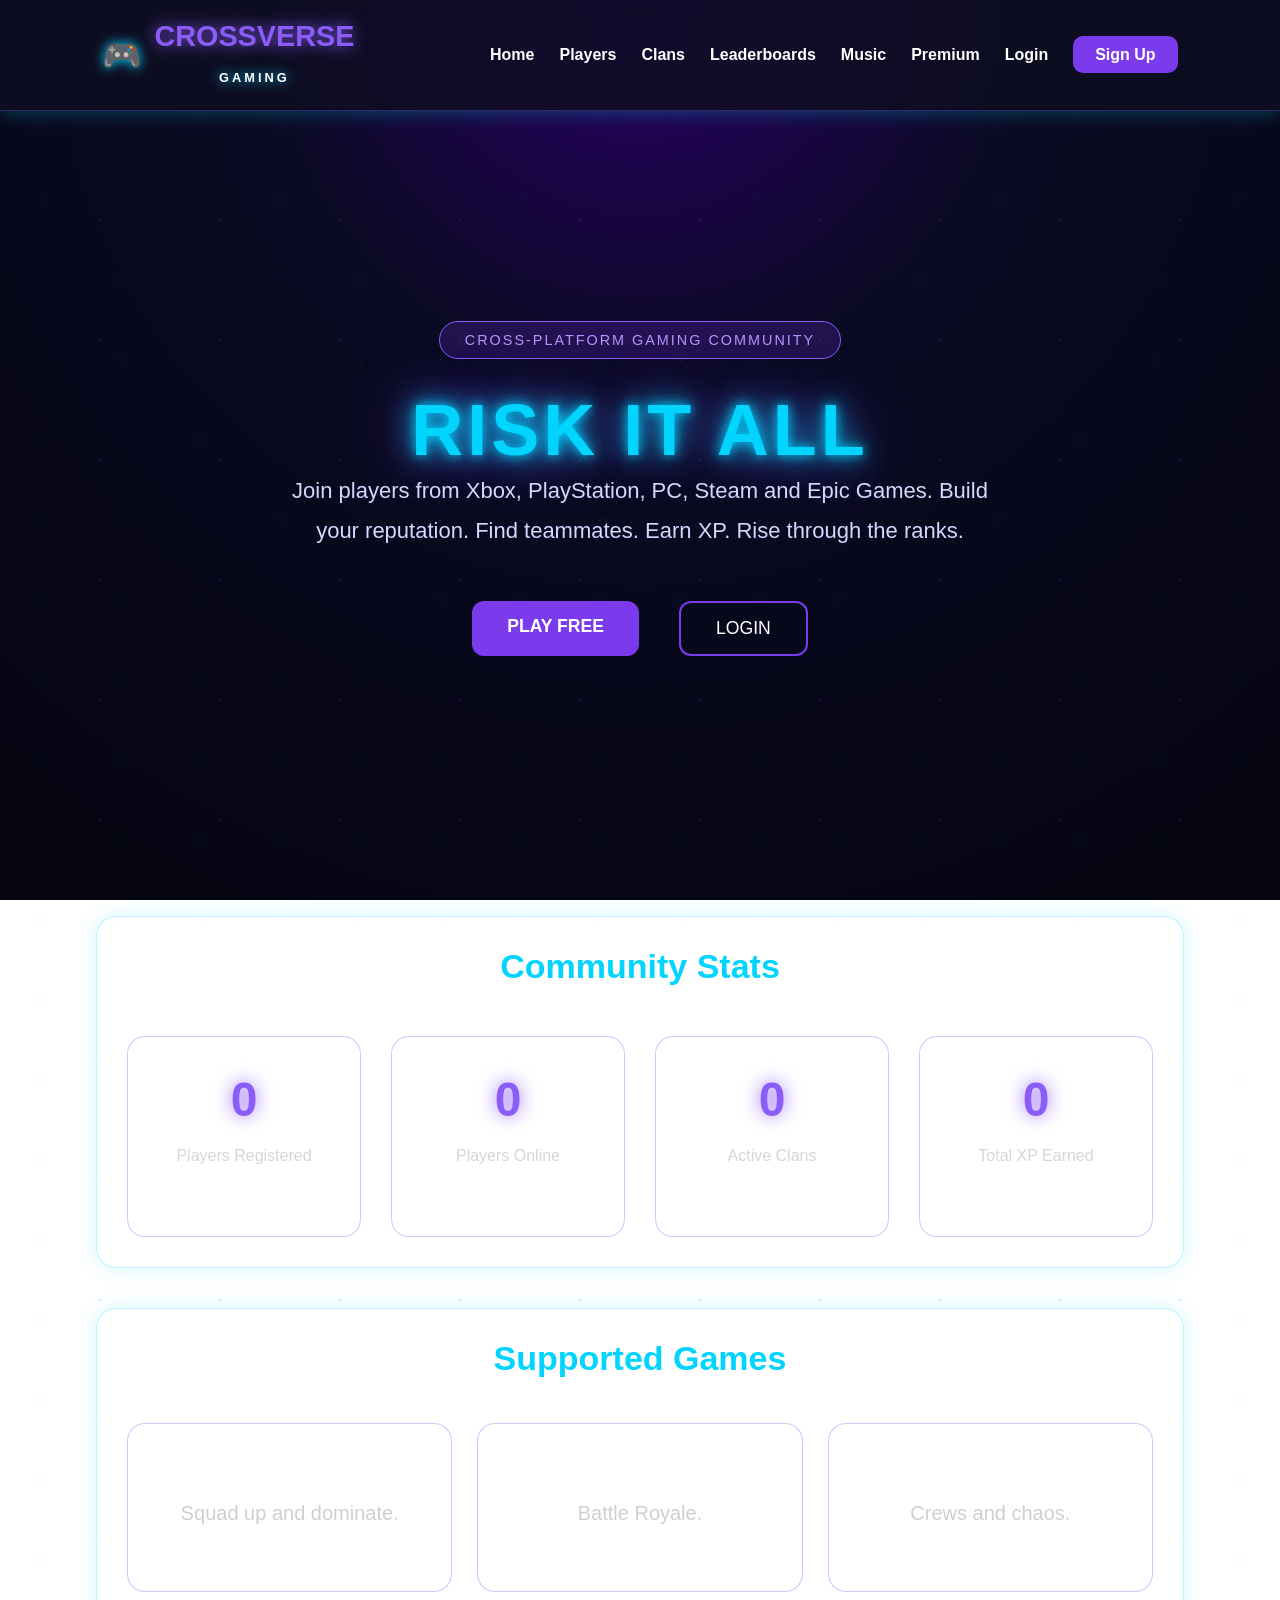
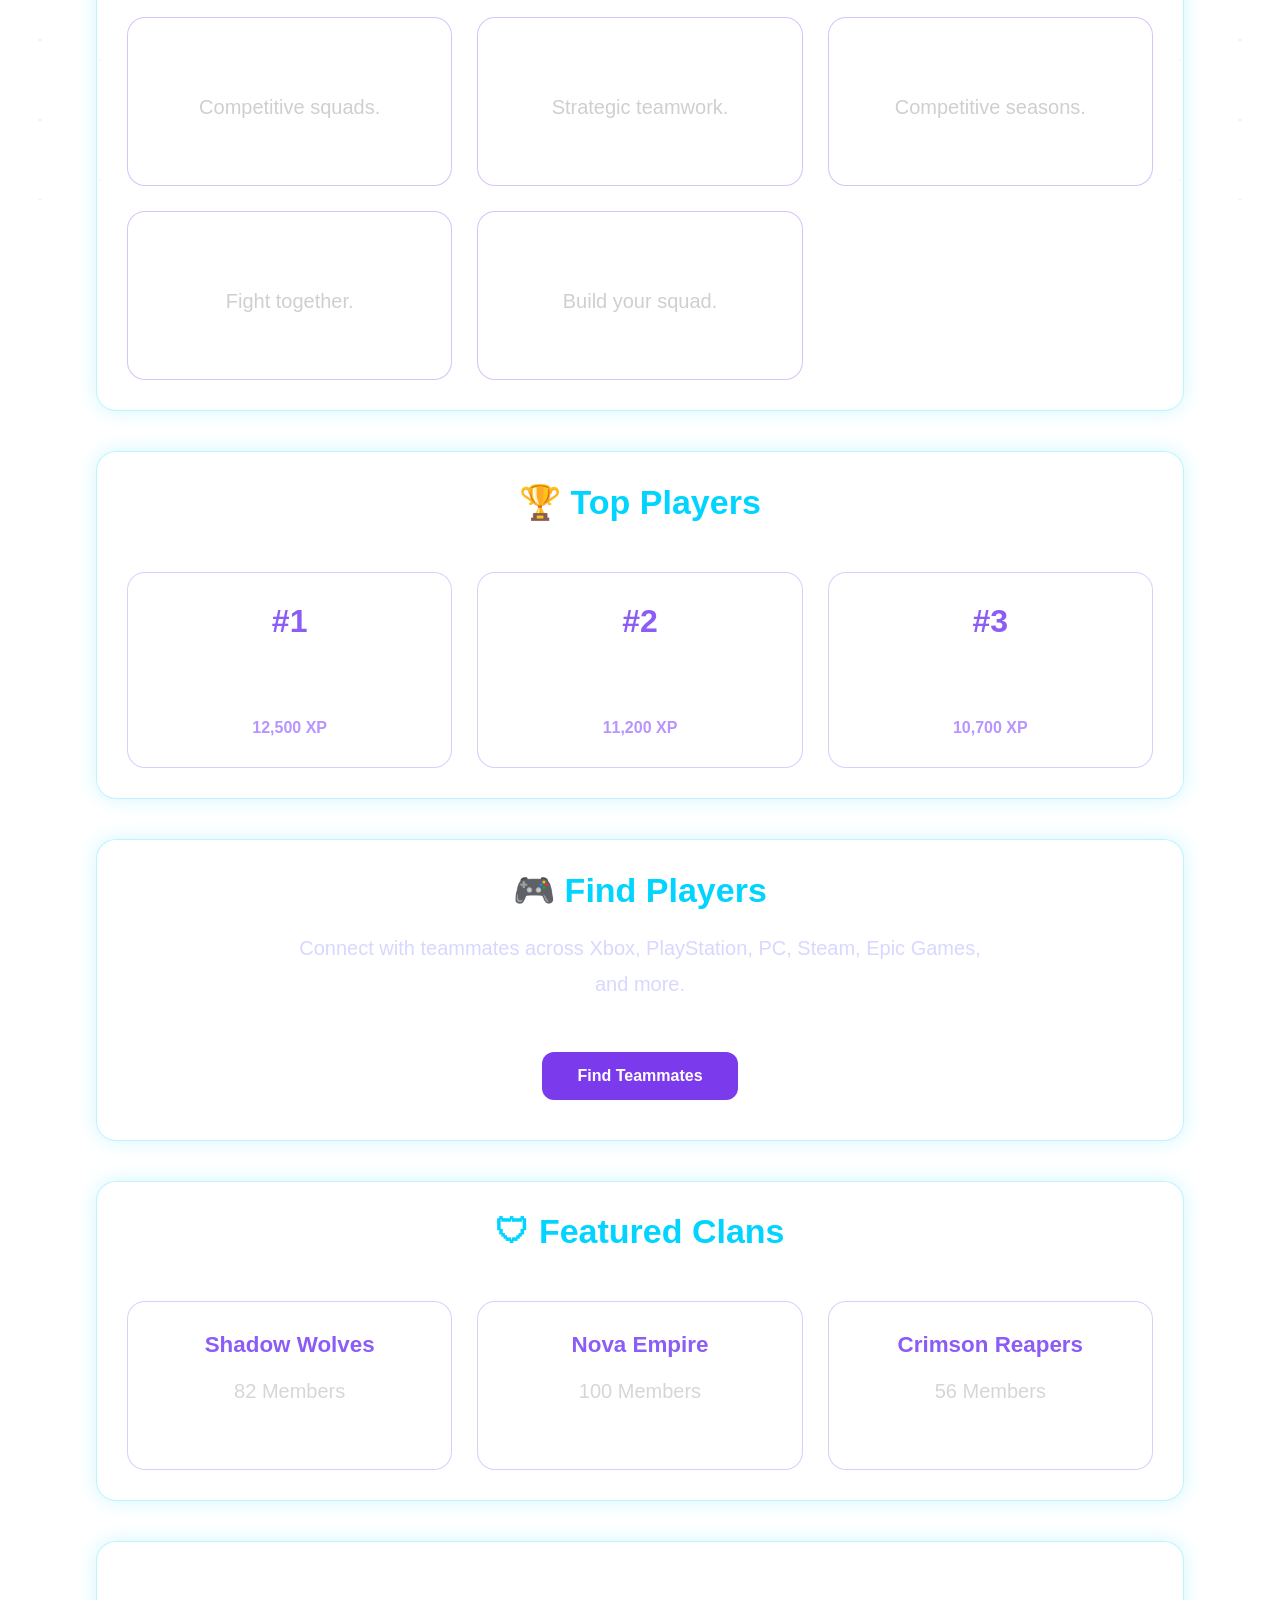
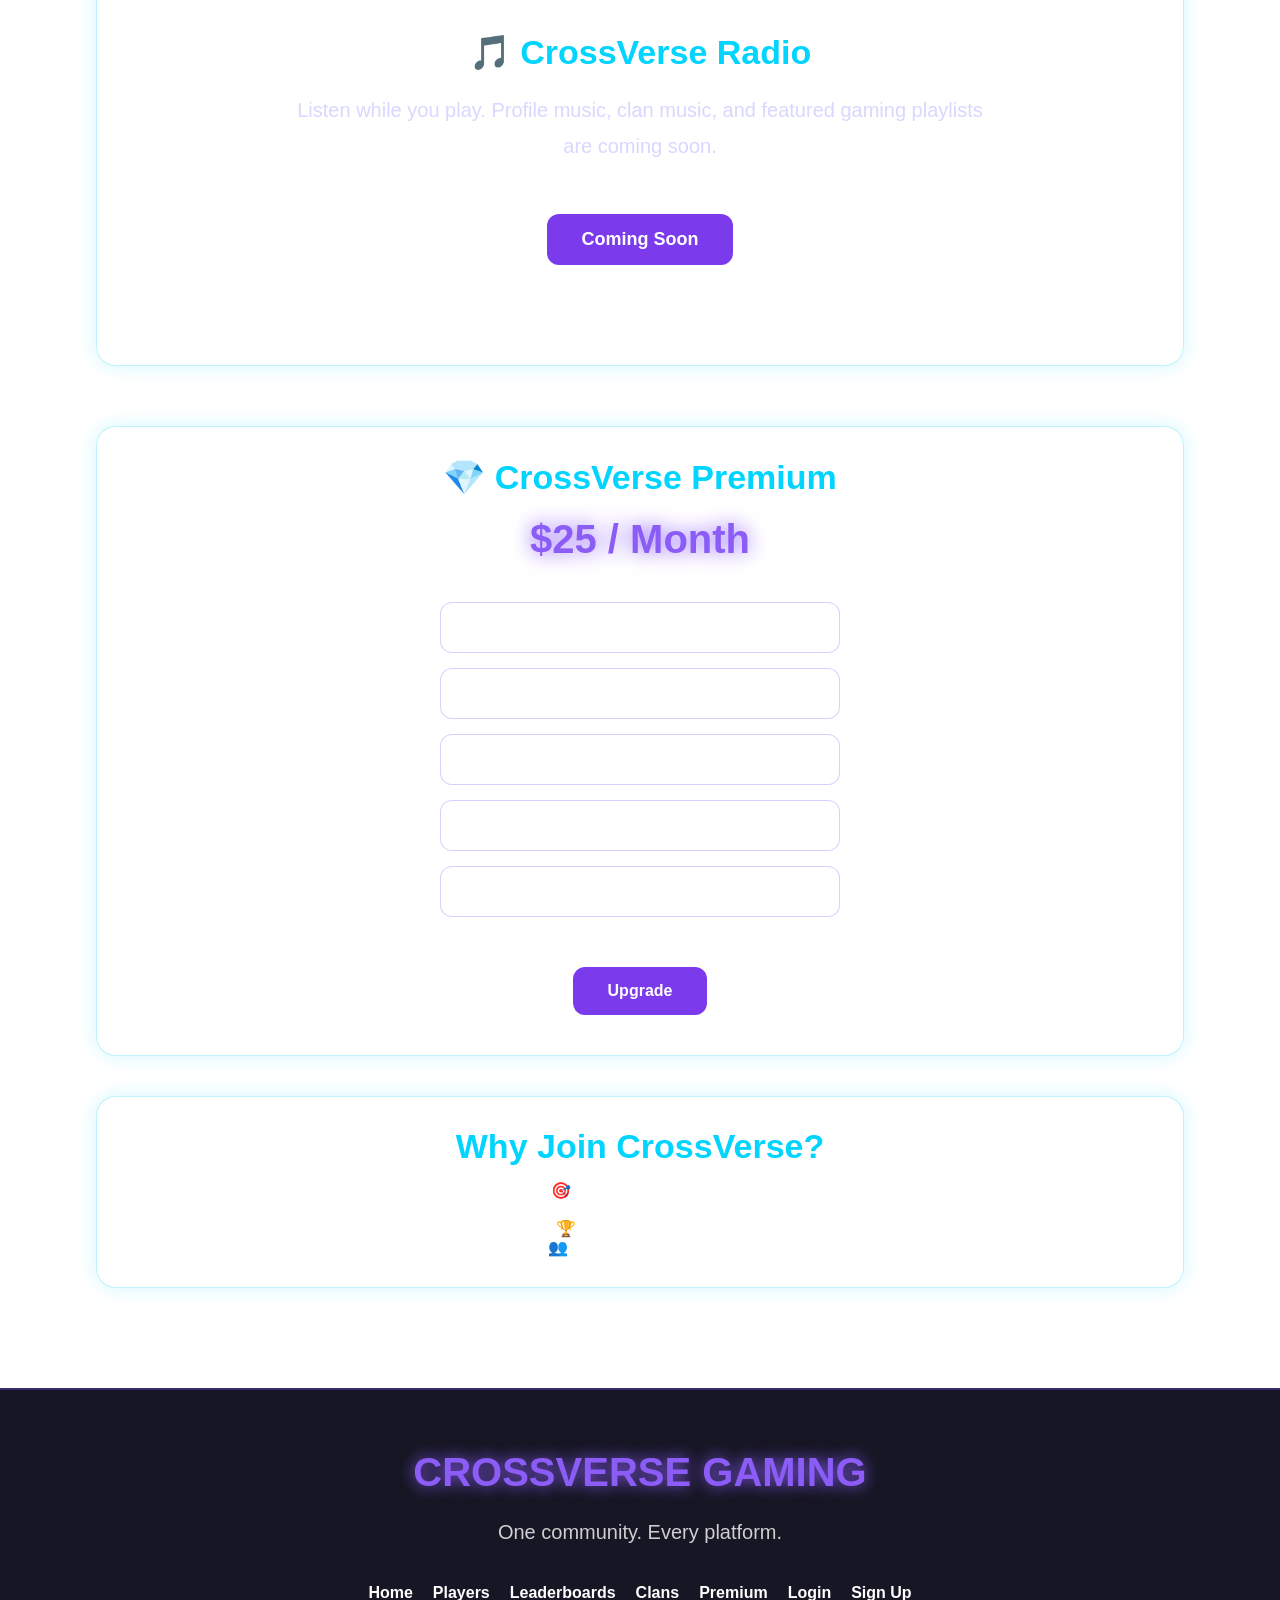
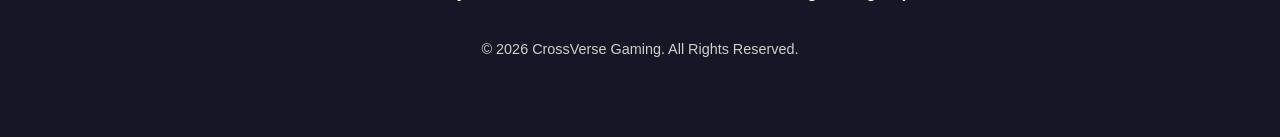
<file: index.html>
<!DOCTYPE html>
<html lang="en">
<head>
    <meta charset="UTF-8">
    <meta name="viewport" content="width=device-width, initial-scale=1.0">
    <title>CrossVerse Gaming</title>

    <link rel="stylesheet" href="styles.css">
    <script defer src="main.js"></script>
</head>

<body>

<nav class="navbar">

    <div class="logo">
        <span class="logo-icon">🎮</span>
        <div class="logo-text">
            <h2>CROSSVERSE</h2>
            <span>GAMING</span>
        </div>
    </div>

    <ul class="nav-links">
        <li><a href="index.html">Home</a></li>
        <li><a href="#">Players</a></li>
        <li><a href="#">Clans</a></li>
        <li><a href="#">Leaderboards</a></li>
        <li><a href="#">Music</a></li>
        <li><a href="#">Premium</a></li>
        <li><a href="login.html">Login</a></li>
        <li><a href="signup.html" class="signup-btn">Sign Up</a></li>
    </ul>

</nav>

<header class="hero">

    <div class="hero-content">

        <span class="hero-tag">
            CROSS-PLATFORM GAMING COMMUNITY
        </span>

        <h1>
            RISK IT ALL
        </h1>

        <p>

            Join players from Xbox, PlayStation, PC,
            Steam and Epic Games.

            Build your reputation.

            Find teammates.

            Earn XP.

            Rise through the ranks.

        </p>

        <div class="hero-buttons">

            <a href="signup.html" class="primary-btn">
                PLAY FREE
            </a>

            <a href="login.html" class="secondary-btn">
                LOGIN
            </a>

        </div>

    </div>

</header>

<section class="stats-section">

<h2>Community Stats</h2>

<div class="stats-grid">

<div class="stat-card">

<h3>0</h3>

<p>Players Registered</p>

</div>

<div class="stat-card">

<h3>0</h3>

<p>Players Online</p>

</div>

<div class="stat-card">

<h3>0</h3>

<p>Active Clans</p>

</div>

<div class="stat-card">

<h3>0</h3>

<p>Total XP Earned</p>

</div>

</div>

</section>

<section class="games">

<h2>Supported Games</h2>

<div class="games-grid">

<div class="game-card">
<h3>Call of Duty</h3>
<p>Squad up and dominate.</p>
</div>

<div class="game-card">
<h3>Fortnite</h3>
<p>Battle Royale.</p>
</div>

<div class="game-card">
<h3>Grand Theft Auto V</h3>
<p>Crews and chaos.</p>
</div>

<div class="game-card">
<h3>Apex Legends</h3>
<p>Competitive squads.</p>
</div>

<div class="game-card">
<h3>Rainbow Six Siege</h3>
<p>Strategic teamwork.</p>
</div>

<div class="game-card">
<h3>Rocket League</h3>
<p>Competitive seasons.</p>
</div>

<div class="game-card">
<h3>ARC Raiders</h3>
<p>Fight together.</p>
</div>

<div class="game-card">
<h3>Warframe</h3>
<p>Build your squad.</p>
</div>


</div>
</section>

<!-- Leaderboards -->

<section class="leaderboards">

    <h2>🏆 Top Players</h2>

    <div class="leaderboard-grid">

        <div class="leader-card">
            <h3>#1</h3>
            <p>Player Name</p>
            <span>12,500 XP</span>
        </div>

        <div class="leader-card">
            <h3>#2</h3>
            <p>Player Name</p>
            <span>11,200 XP</span>
        </div>

        <div class="leader-card">
            <h3>#3</h3>
            <p>Player Name</p>
            <span>10,700 XP</span>
        </div>

    </div>

</section>

<!-- Find Players -->

<section class="find-players">

    <h2>🎮 Find Players</h2>

    <p>
        Connect with teammates across Xbox, PlayStation, PC, Steam,
        Epic Games, and more.
    </p>

    <a href="#" class="primary-btn">
        Find Teammates
    </a>

</section>

<!-- Featured Clans -->

<section class="clans">

    <h2>🛡 Featured Clans</h2>

    <div class="clan-grid">

        <div class="clan-card">
            <h3>Shadow Wolves</h3>
            <p>82 Members</p>
        </div>

        <div class="clan-card">
            <h3>Nova Empire</h3>
            <p>100 Members</p>
        </div>

        <div class="clan-card">
            <h3>Crimson Reapers</h3>
            <p>56 Members</p>
        </div>

    </div>

</section>

<!-- CrossVerse Radio -->

<section class="radio">

    <h2>🎵 CrossVerse Radio</h2>

    <p>
        Listen while you play. Profile music, clan music,
        and featured gaming playlists are coming soon.
    </p>

    <button class="primary-btn">
        Coming Soon
    </button>

</section>

<!-- Premium -->

<section class="premium">

    <h2>💎 CrossVerse Premium</h2>

    <h3>$25 / Month</h3>

    <ul>

        <li>✔ Bonus XP</li>

        <li>✔ Exclusive Profile Effects</li>

        <li>✔ Premium Badge</li>

        <li>✔ Early Access Features</li>

        <li>✔ Exclusive Rewards</li>

    </ul>

    <a href="#" class="primary-btn">
        Upgrade
    </a>

</section>

<!-- Why Join -->

<section class="why-crossverse">

    <h2>Why Join CrossVerse?</h2>

    <div class="why-grid">

        <div class="why-card">
            🎯 Build Your Reputation
        </div>

        <div class="why-card">
            ⚔ Earn XP
        </div>

        <div class="why-card">
            🏆 Climb Leaderboards
        </div>

        <div class="why-card">
            👥 Meet New Teammates
        </div>

    </div>

</section>

<!-- Footer -->

<footer class="footer">

    <div class="footer-content">

        <h2>CROSSVERSE GAMING</h2>

        <p>

            One community. Every platform.

        </p>

        <div class="footer-links">

            <a href="index.html">Home</a>

            <a href="#">Players</a>

            <a href="#">Leaderboards</a>

            <a href="#">Clans</a>

            <a href="#">Premium</a>

            <a href="login.html">Login</a>

            <a href="signup.html">Sign Up</a>

        </div>

        <p class="copyright">

            © 2026 CrossVerse Gaming. All Rights Reserved.

        </p>

    </div>

</footer>

</body>

</html>
</file>
<file: styles.css>
/* =========================================
   CROSSVERSE GAMING
   SECTION 1 - FOUNDATION
========================================= */

*{
    margin:0;
    padding:0;
    box-sizing:border-box;
}

html{
    scroll-behavior:smooth;
}

body{

    font-family:Arial, Helvetica, sans-serif;

    color:white;

    background:
    linear-gradient(rgba(10,10,25,.90),rgba(5,5,20,.95)),
    url("https://images.unsplash.com/photo-1511512578047-dfb367046420?auto=format&fit=crop&w=1920&q=80");

    background-size:cover;
    background-position:center;
    background-attachment:fixed;

    min-height:100vh;

    overflow-x:hidden;

}

/* Links */

a{

    text-decoration:none;
    color:white;
    transition:.3s;

}

a:hover{

    color:#8b5cf6;

}

/* Images */

img{

    max-width:100%;
    display:block;

}

/* Sections */

section{

    width:90%;
    max-width:1400px;

    margin:auto;

    padding:80px 0;

}

/* Headings */

h1{

    font-size:4rem;
    font-weight:800;
    text-transform:uppercase;

}

h2{

    font-size:2.5rem;
    margin-bottom:30px;
    text-align:center;

}

h3{

    font-size:1.4rem;

}

p{

    color:#d6d6d6;
    line-height:1.7;

}

/* Buttons */

.primary-btn{

    display:inline-block;

    padding:15px 35px;

    background:#7c3aed;

    border-radius:12px;

    color:white;

    font-weight:bold;

    transition:.3s;

    margin:10px;

}

.primary-btn:hover{

    background:#9f67ff;

    transform:translateY(-4px);

    box-shadow:0 0 25px #8b5cf6;

}

.secondary-btn{

    display:inline-block;

    padding:15px 35px;

    border:2px solid #7c3aed;

    border-radius:12px;

    color:white;

    transition:.3s;

    margin:10px;

}

.secondary-btn:hover{

    background:#7c3aed;

    transform:translateY(-4px);

}




/* =========================================

   SECTION 2 - NAVIGATION

========================================= */

.navbar{

    width:100%;

    display:flex;

    justify-content:space-between;

    align-items:center;

    padding:20px 8%;

    position:sticky;

    top:0;

    z-index:1000;

    background:rgba(15,15,35,.85);

    backdrop-filter:blur(15px);

    border-bottom:1px solid rgba(139,92,246,.30);

}

.logo{

    display:flex;

    align-items:center;

    gap:12px;

}

.logo-icon{

    font-size:2rem;

}

.logo-text h2{

    margin:0;

    font-size:1.8rem;

    color:#8b5cf6;

    text-shadow:0 0 15px #8b5cf6;

}

.logo-text span{

    color:#ffffff;

    font-size:.8rem;

    letter-spacing:3px;

}

.nav-links{

    display:flex;

    list-style:none;

    align-items:center;

    gap:25px;

}

.nav-links a{

    color:white;

    font-weight:600;

    transition:.3s;

}

.nav-links a:hover{

    color:#8b5cf6;

    text-shadow:0 0 12px #8b5cf6;

}

.signup-btn{

    background:#7c3aed;

    padding:10px 22px;

    border-radius:10px;

    transition:.3s;

}

.signup-btn:hover{

    background:#9f67ff;

    color:white;

    box-shadow:0 0 20px #8b5cf6;

}


/* =========================================

   SECTION 3 - HERO

========================================= */

.hero{

    min-height:90vh;

    display:flex;

    justify-content:center;

    align-items:center;

    text-align:center;

    padding:100px 20px;

}

.hero-content{

    max-width:900px;

}

.hero-tag{

    display:inline-block;

    background:rgba(124,58,237,.20);

    border:1px solid #8b5cf6;

    color:#b794ff;

    padding:10px 25px;

    border-radius:30px;

    margin-bottom:30px;

    font-size:.9rem;

    letter-spacing:2px;

}

.hero h1{

    font-size:5rem;

    margin-bottom:25px;

    color:#ffffff;

    text-shadow:

        0 0 10px #8b5cf6,

        0 0 25px #8b5cf6,

        0 0 50px #8b5cf6;

}

.hero p{

    max-width:700px;

    margin:0 auto 40px;

    font-size:1.2rem;

    color:#d1d5db;

}

.hero-buttons{

    display:flex;

    justify-content:center;

    flex-wrap:wrap;

    gap:20px;

}

.hero .primary-btn{

    font-size:1.1rem;

}

.hero .secondary-btn{

    font-size:1.1rem;

}



body {

  margin: 0;

  font-family: Arial, Helvetica, sans-serif;

  color: white;

  text-align: center;

  background:

    radial-gradient(circle at top, #2a0066 0%, #0a0a23 35%, #050510 100%);

  background-attachment: fixed;

  overflow-x: hidden;

}

h1 {

  font-size: 48px;

  color: #00d4ff;

  margin-top: 60px;

}

h2 {

  color: #a855f7;

  margin-bottom: 20px;

}

p {

  font-size: 20px;

  margin-bottom: 30px;

}

button {

  background: #00d4ff;

  color: black;

  border: none;

  padding: 15px 30px;

  margin: 10px;

  border-radius: 10px;

  font-size: 18px;

  cursor: pointer;

}

button:hover {

  background: #a855f7;

  color: white;

}

nav {

    display: flex;

    justify-content: space-between;

    align-items: center;

    padding: 18px 40px;

    background: rgba(10,10,25,.95);

    border-bottom: 2px solid #00d4ff;

    box-shadow: 0 0 20px #00d4ff55;

}

.logo {

    color: #00d4ff;

    font-size: 32px;

    font-weight: bold;

    text-shadow: 0 0 12px #00d4ff;

}

nav ul {

    display: flex;

    list-style: none;

    gap: 30px;

    margin: 0;

    padding: 0;

}

nav a {

    color: white;

    text-decoration: none;

    font-weight: bold;

    transition: .3s;

}

nav a:hover {

    color: #00d4ff;

    text-shadow: 0 0 10px #00d4ff;

}


.hero{

    min-height:85vh;

    display:flex;

    flex-direction:column;

    justify-content:center;

    align-items:center;

    padding:40px 20px;

}

.hero h1{

    font-size:72px;

    margin:0;

    text-transform:uppercase;

    letter-spacing:4px;

    color:#00d4ff;

    text-shadow:

    0 0 12px #00d4ff,

    0 0 30px #00d4ff,

    0 0 60px #7c3aed;

}

.hero h2{

    font-size:42px;

    margin:20px 0;

    color:#ffffff;

    text-shadow:0 0 18px #7c3aed;

}

.hero p{

    font-size:22px;

    max-width:700px;

    color:#d6d6ff;

    line-height:1.8;

}

section{

    width:85%;

    max-width:1100px;

    margin:40px auto;

    padding:30px;

    border-radius:20px;

    background:rgba(255,255,255,.05);

    backdrop-filter:blur(12px);

    border:1px solid rgba(0,212,255,.25);

    box-shadow:

    0 0 20px rgba(0,212,255,.18);

    transition:.35s;

}

section:hover{

    transform:translateY(-8px);

    box-shadow:

    0 0 35px rgba(0,212,255,.55),

    0 0 55px rgba(124,58,237,.35);

}

section h2{

    color:#00d4ff;

    font-size:34px;

    margin-bottom:15px;

}

section p{

    color:#d7d7ff;

    line-height:1.8;

}


body::before{

    content:"";

    position:fixed;

    top:0;

    left:0;

    width:200%;

    height:200%;

    pointer-events:none;

    opacity:.18;

    background-image:

        radial-gradient(circle,#00d4ff 1px,transparent 1px),

        radial-gradient(circle,#7c3aed 1px,transparent 1px);

    background-size:80px 80px,120px 120px;

    background-position:0 0,40px 40px;

    animation:starsMove 60s linear infinite;

}

@keyframes starsMove{

    from{

        transform:translate(0,0);

    }

    to{

        transform:translate(-200px,-200px);

    }

}


/* =========================================

   SECTION 4 - COMMUNITY STATS

========================================= */

.stats-section{

    text-align:center;

}

.stats-grid{

    display:grid;

    grid-template-columns:repeat(auto-fit,minmax(220px,1fr));

    gap:30px;

    margin-top:50px;

}

.stat-card{

    background:rgba(255,255,255,.05);

    border:1px solid rgba(139,92,246,.35);

    border-radius:18px;

    padding:35px 25px;

    backdrop-filter:blur(12px);

    transition:.35s;

}

.stat-card:hover{

    transform:translateY(-10px);

    box-shadow:0 0 30px rgba(139,92,246,.6);

}

.stat-card h3{

    font-size:3rem;

    color:#8b5cf6;

    margin-bottom:15px;

    text-shadow:0 0 18px #8b5cf6;

}

.stat-card p{

    color:#d6d6d6;

    font-size:1rem;

}

/* =========================================

   SECTION 5 - SUPPORTED GAMES

========================================= */

.games{

    text-align:center;

}

.games-grid{

    display:grid;

    grid-template-columns:repeat(auto-fit,minmax(260px,1fr));

    gap:25px;

    margin-top:45px;

}

.game-card{

    background:rgba(255,255,255,.05);

    border:1px solid rgba(124,58,237,.30);

    border-radius:18px;

    padding:30px;

    transition:.35s;

    backdrop-filter:blur(10px);

}

.game-card:hover{

    transform:translateY(-10px) scale(1.03);

    border-color:#8b5cf6;

    box-shadow:0 0 35px rgba(139,92,246,.6);

}

.game-card h3{

    color:#ffffff;

    margin-bottom:15px;

}

.game-card p{

    color:#cfcfcf;

}

/* =========================================

   SECTION 6 - LEADERBOARDS

========================================= */

.leaderboards{

    text-align:center;

}

.leaderboard-grid{

    display:grid;

    grid-template-columns:repeat(auto-fit,minmax(250px,1fr));

    gap:25px;

    margin-top:50px;

}

.leader-card{

    background:rgba(255,255,255,.05);

    border:1px solid rgba(139,92,246,.30);

    border-radius:18px;

    padding:30px;

    transition:.35s;

    backdrop-filter:blur(10px);

}

.leader-card:hover{

    transform:translateY(-10px);

    box-shadow:0 0 35px rgba(139,92,246,.60);

}

.leader-card h3{

    color:#8b5cf6;

    font-size:2rem;

    margin-bottom:15px;

}

.leader-card p{

    color:white;

    font-size:1.2rem;

}

.leader-card span{

    display:block;

    margin-top:12px;

    color:#b794ff;

    font-weight:bold;

}

/* =========================================

   SECTION 7 - FIND PLAYERS & CLANS

========================================= */

.find-players,

.clans{

    text-align:center;

}

.find-players p{

    max-width:700px;

    margin:20px auto 40px;

}

.clan-grid{

    display:grid;

    grid-template-columns:repeat(auto-fit,minmax(250px,1fr));

    gap:25px;

    margin-top:50px;

}

.clan-card{

    background:rgba(255,255,255,.05);

    border:1px solid rgba(139,92,246,.30);

    border-radius:18px;

    padding:30px;

    backdrop-filter:blur(10px);

    transition:.35s;

}

.clan-card:hover{

    transform:translateY(-10px);

    box-shadow:0 0 30px rgba(139,92,246,.60);

}

.clan-card h3{

    color:#8b5cf6;

    margin-bottom:15px;

}

.clan-card p{

    color:#d6d6d6;

}


/* =========================================

   SECTION 8 - RADIO & PREMIUM

========================================= */

.radio,

.premium{

    text-align:center;

}

.radio{

    padding:90px 20px;

}

.radio p{

    max-width:700px;

    margin:20px auto 40px;

}

.premium{

    margin-top:60px;

}

.premium h3{

    font-size:2.5rem;

    color:#8b5cf6;

    margin:20px 0;

    text-shadow:0 0 20px #8b5cf6;

}

.premium ul{

    list-style:none;

    margin:40px auto;

    max-width:400px;

}

.premium li{

    background:rgba(255,255,255,.05);

    margin:15px 0;

    padding:15px;

    border-radius:12px;

    border:1px solid rgba(139,92,246,.30);

    transition:.3s;

}

.premium li:hover{

    background:rgba(139,92,246,.20);

    transform:scale(1.03);

}

/* =========================================

   SECTION 9 - FOOTER

========================================= */

.footer{

    margin-top:100px;

    background:rgba(10,10,25,.95);

    border-top:2px solid rgba(139,92,246,.30);

    padding:60px 20px;

}

.footer-content{

    max-width:1200px;

    margin:auto;

    text-align:center;

}

.footer h2{

    color:#8b5cf6;

    margin-bottom:20px;

    text-shadow:0 0 15px #8b5cf6;

}

.footer p{

    color:#cfcfcf;

    margin:15px 0;

}

.footer-links{

    display:flex;

    justify-content:center;

    flex-wrap:wrap;

    gap:20px;

    margin:35px 0;

}

.footer-links a{

    color:white;

    font-weight:600;

    transition:.3s;

}

.footer-links a:hover{

    color:#8b5cf6;

    text-shadow:0 0 10px #8b5cf6;

}

.copyright{

    margin-top:30px;

    color:#888;

    font-size:.9rem;

}


/* =========================================

   SECTION 10 - MOBILE & ANIMATIONS

========================================= */

/* Fade In Animation */

@keyframes fadeUp{

    from{

        opacity:0;

        transform:translateY(40px);

    }

    to{

        opacity:1;

        transform:translateY(0);

    }

}

.hero,

.stat-card,

.game-card,

.leader-card,

.clan-card,

.radio,

.premium,

.footer{

    animation:fadeUp .8s ease forwards;

}

/* Mobile */

@media (max-width:768px){

    .navbar{

        flex-direction:column;

        gap:20px;

        padding:20px;

    }

    .nav-links{

        flex-direction:column;

        gap:15px;

    }

    .hero h1{

        font-size:3rem;

    }

    .hero p{

        font-size:1rem;

    }

    .hero-buttons{

        flex-direction:column;

        align-items:center;

    }

    .stats-grid,

    .games-grid,

    .leaderboard-grid,

    .clan-grid{

        grid-template-columns:1fr;

    }

    h2{

        font-size:2rem;

    }

}

/* Scroll Bar */

::-webkit-scrollbar{

    width:10px;

}

::-webkit-scrollbar-track{

    background:#111;

}

::-webkit-scrollbar-thumb{

    background:#8b5cf6;

    border-radius:20px;

}

::-webkit-scrollbar-thumb:hover{

    background:#a855f7;

}
</file>
